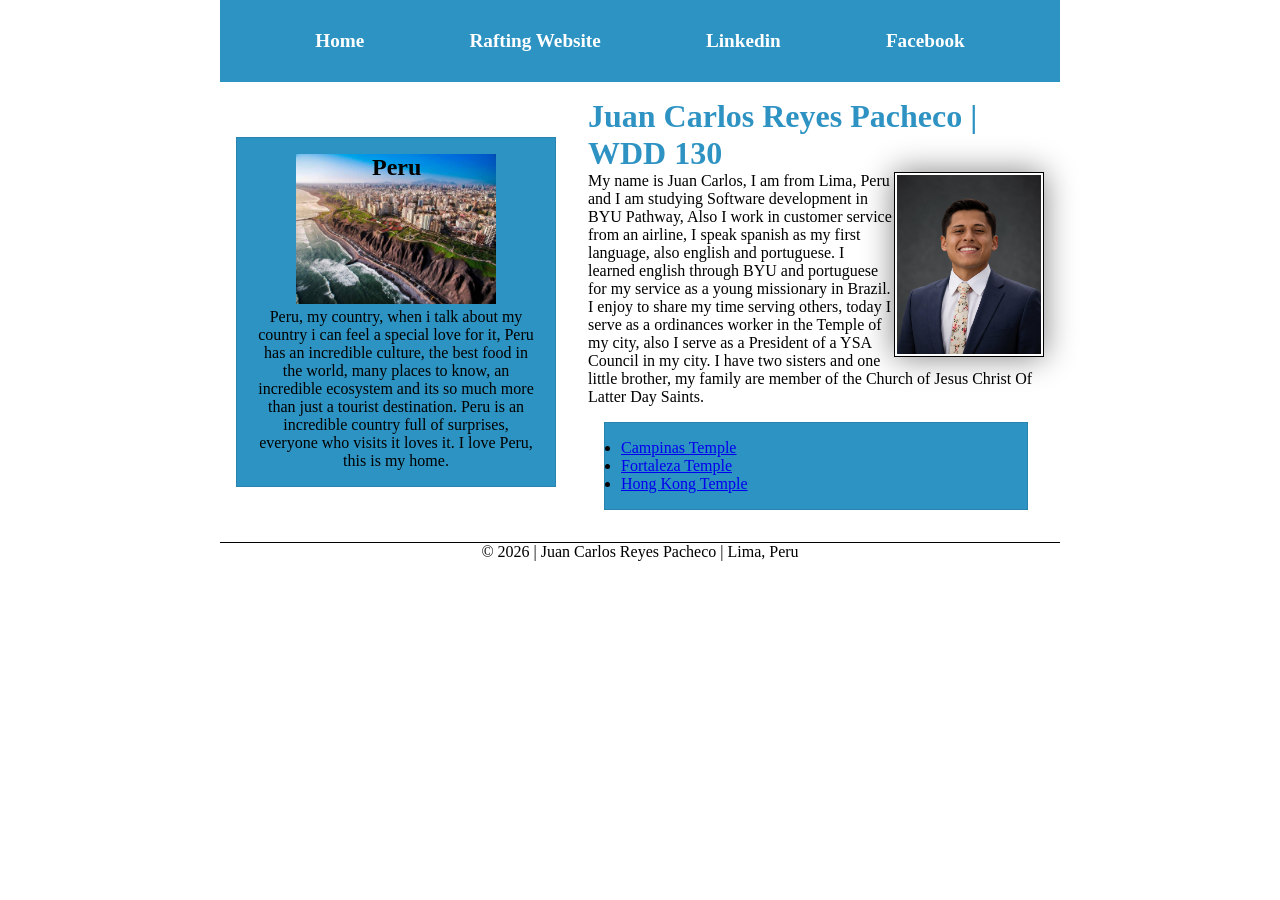
<file: index.html>
<!DOCTYPE html>
<html lang="en">

<head>
    <meta charset="UTF-8">
    <meta name="viewport" content="width=device-width, initial-scale=1.0">
    <title>Juan Carlos Reyes Pacheco | WDD 130 </title>
    <meta name="description"
      content="This is WDD 130 Course created by Juan Carlos Reyes Pacheco, the purpose of this page its to know more about me.">
    <meta name="author" content="Juan Carlos Reyes Pacheco">
    <link rel="stylesheet" href="styles/styles.css">
</head>

<body>
    <header>
        <nav>
            <a href="#">Home</a>
            <a href="wwr/">Rafting Website</a>
            <a href="https://www.linkedin.com/in/juan-carlos-reyes-1b0127327/">Linkedin</a>
            <a href="https://www.facebook.com">Facebook</a>
        </nav>
    </header>

    <div class="grid">
        <main>
            <h1>Juan Carlos Reyes Pacheco | WDD 130</h1>
            <img src="./images/profile.jpg" alt="profile_juan_photo" width="200">
            <p>My name is Juan Carlos, I am from Lima, Peru and I am studying Software development
                in
                BYU Pathway, Also I work in customer service from an airline, I speak spanish as my
                first language, also english and portuguese. I learned english through BYU and
                portuguese for my service as a young missionary in Brazil. I enjoy to share my time
                serving others, today I serve as a ordinances worker in the Temple of my city, also
                I
                serve as a President of a YSA Council in my city. I have two sisters and one little
                brother, my family are member of the Church of Jesus Christ Of Latter Day Saints.
            </p>

            <ul class="box">
                <li><a
                      href="https://www.churchofjesuschrist.org/temples/details/campinas-brazil-temple?lang=spa">Campinas
                        Temple</a></li>
                <li><a
                      href="https://www.churchofjesuschrist.org/temples/details/fortaleza-brazil-temple?lang=spa">Fortaleza
                        Temple</a></li>
                <li><a
                      href="https://www.churchofjesuschrist.org/temples/details/hong-kong-china-temple?lang=spa">Hong
                        Kong Temple</a></li>
            </ul>
        </main>
        <aside class="box">
            <h2>Peru</h2>
            <img src="images/peru.jpg" alt="picture of Peru">
            <p>Peru, my country, when i talk about my country i can feel a special love for it, Peru
                has an incredible culture, the best food in the world, many places to know, an
                incredible ecosystem and its so much more than just a tourist destination. Peru is
                an
                incredible
                country full of surprises, everyone who visits it loves it. I love Peru, this is
                my home.</p>
        </aside>
    </div>

    <footer>
        <p>&copy; 2026 | Juan Carlos Reyes Pacheco | Lima, Peru
        </p>
    </footer>
</body>

</html>
</file>
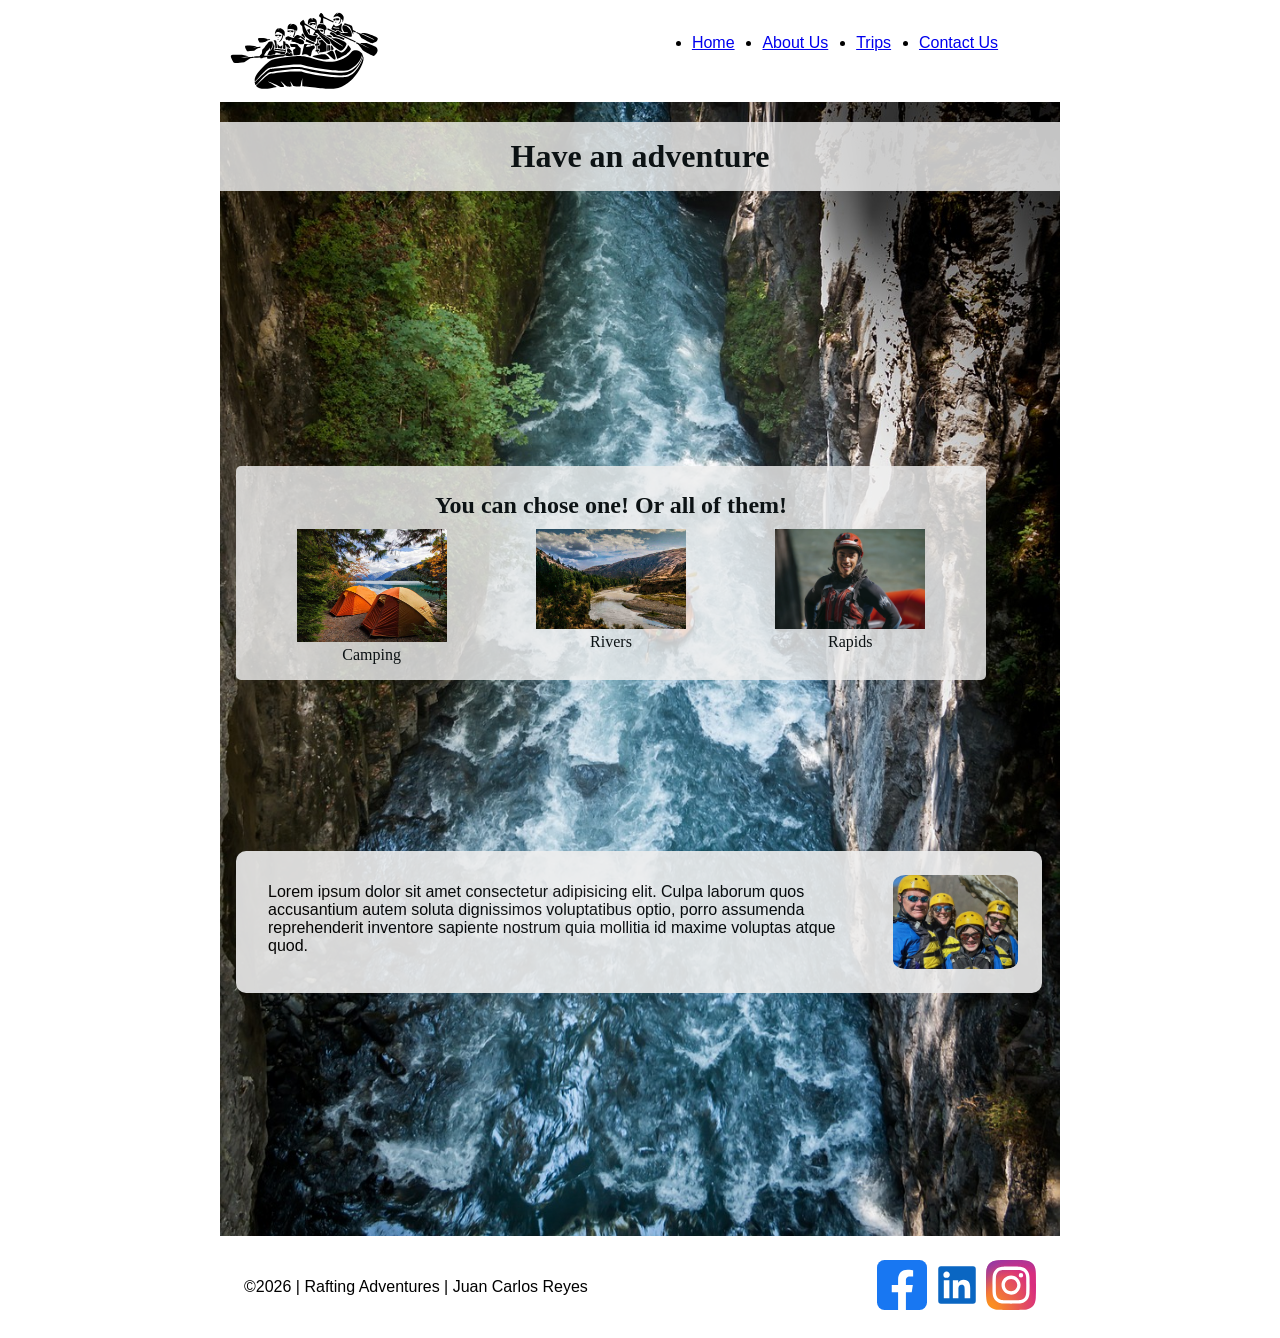
<file: wwr/index.html>
<!DOCTYPE html>
<html lang="en">

<head>
    <meta charset="UTF-8">
    <meta name="viewport" content="width=device-width, initial-scale=1.0">
    <title>Home Page</title>
    <link rel="stylesheet" href="styles/rafting.css">
</head>

<body>
    <header>
        <img src="images/logo_proyect.svg" alt="rafting site logo">
        <nav>
            <ul>
                <li><a href="index.html">Home</a></li>
                <li><a href="about.html">About Us</a></li>
                <li><a href="trips.html">Trips</a></li>
                <li><a href="contact.html">Contact Us</a></li>
            </ul>
        </nav>
    </header>
    <main>
        <div class="home">
            <img src="images/rafting-home-page.jpg" alt="photo of people in the river on a boat">
            <h1>Have an adventure</h1>
            <article>
                <img src="images/happier.jpg" alt="customer with smile">
                <p>Lorem ipsum dolor sit amet consectetur adipisicing elit. Culpa laborum quos
                    accusantium autem soluta dignissimos voluptatibus optio, porro assumenda
                    reprehenderit inventore sapiente nostrum quia mollitia id maxime voluptas atque
                    quod.</p>
            </article>
        </div>
        <section class="employees  services">
            <h2>You can chose one! Or all of them!</h2>
            <div class="single">
                <figure>
                    <img src="images/camping.jpg" alt="camping photo">
                    <figcaption>Camping</figcaption>
                </figure>
                <figure>
                    <img src="images/rivers.jpg" alt="river photo">
                    <figcaption>Rivers</figcaption>
                </figure>
                <figure>
                    <img src="images/employee3.jpg" alt="lake in the middle of the forest">
                    <figcaption>Rapids</figcaption>
                </figure>
            </div>
        </section>

    </main>
    <footer>
        <div>
            <p>&copy;2026 | Rafting Adventures | Juan Carlos Reyes</p>
        </div>
        <nav class="socialmedia">
            <a href="https://www.facebook.com">
                <img src="images/facebooklogo.svg" alt="Facebook Icon">
            </a>
            <a href="https://www.linkedin.com">
                <img src="images/linkedinlogo.svg" alt="Linkedin Icon">
            </a>
            <a href="https://www.instagram.com">
                <img src="images/logoinstagram.svg" alt="Instagram Icon">
            </a>
        </nav>
    </footer>

</body>

</html>
</file>
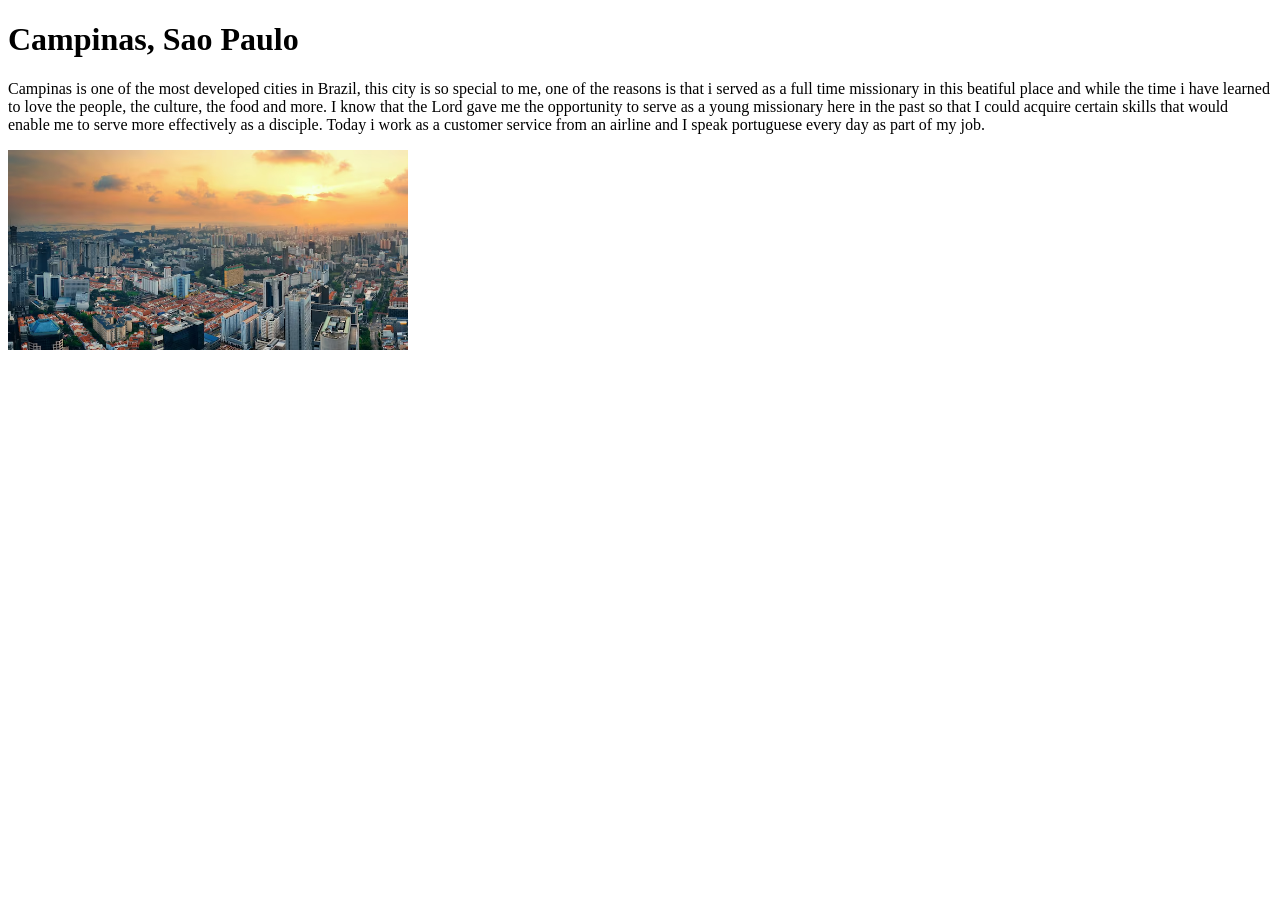
<file: week01/favorite-city.html>
<!DOCTYPE html>
<html lang="en">

<head>
    <meta charset="UTF-8">
    <meta name="viewport" content="width=device-width, initial-scale=1.0">
    <title>WDD 130 | My Favorite City</title>
</head>

<body>
    <h1>Campinas, Sao Paulo</h1>
    <p>Campinas is one of the most developed cities in Brazil, this city is so special to me,
        one of the reasons is that i served as a full time missionary in this beatiful place and
        while the time i have learned to love the people, the culture, the food and more. I know
        that the Lord gave me the opportunity to serve as a young missionary here in the past so
        that
        I could acquire certain skills that would enable me to serve more effectively as a disciple.
        Today i
        work as a customer service from an airline and I speak portuguese every day as part of my
        job. </p>
    <img src="./images/campinas.avif" alt="campinas_temple_photo" width="400">
</body>

</html>
</file>
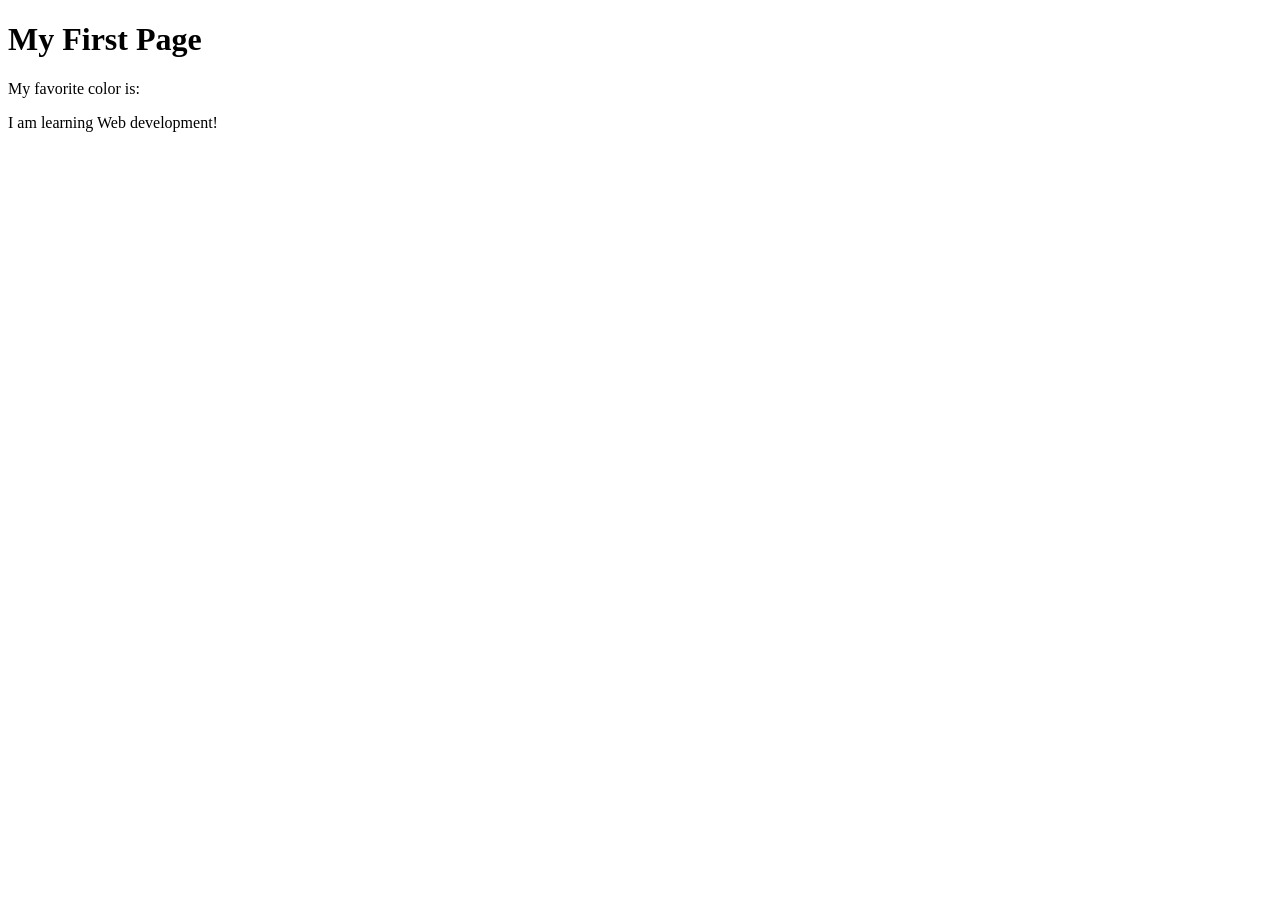
<file: week01/first-page.html>
<!DOCTYPE html>
<html lang="en">

<head>
    <meta charset="UTF-8">
    <meta name="viewport" content="width=device-width, initial-scale=1.0">
    <title>My First Page</title>
</head>

<body>
    <h1>My First Page</h1>
    <p>My favorite color is: </p>
    <p>I am learning Web development!</p>
</body>

</html>
</file>
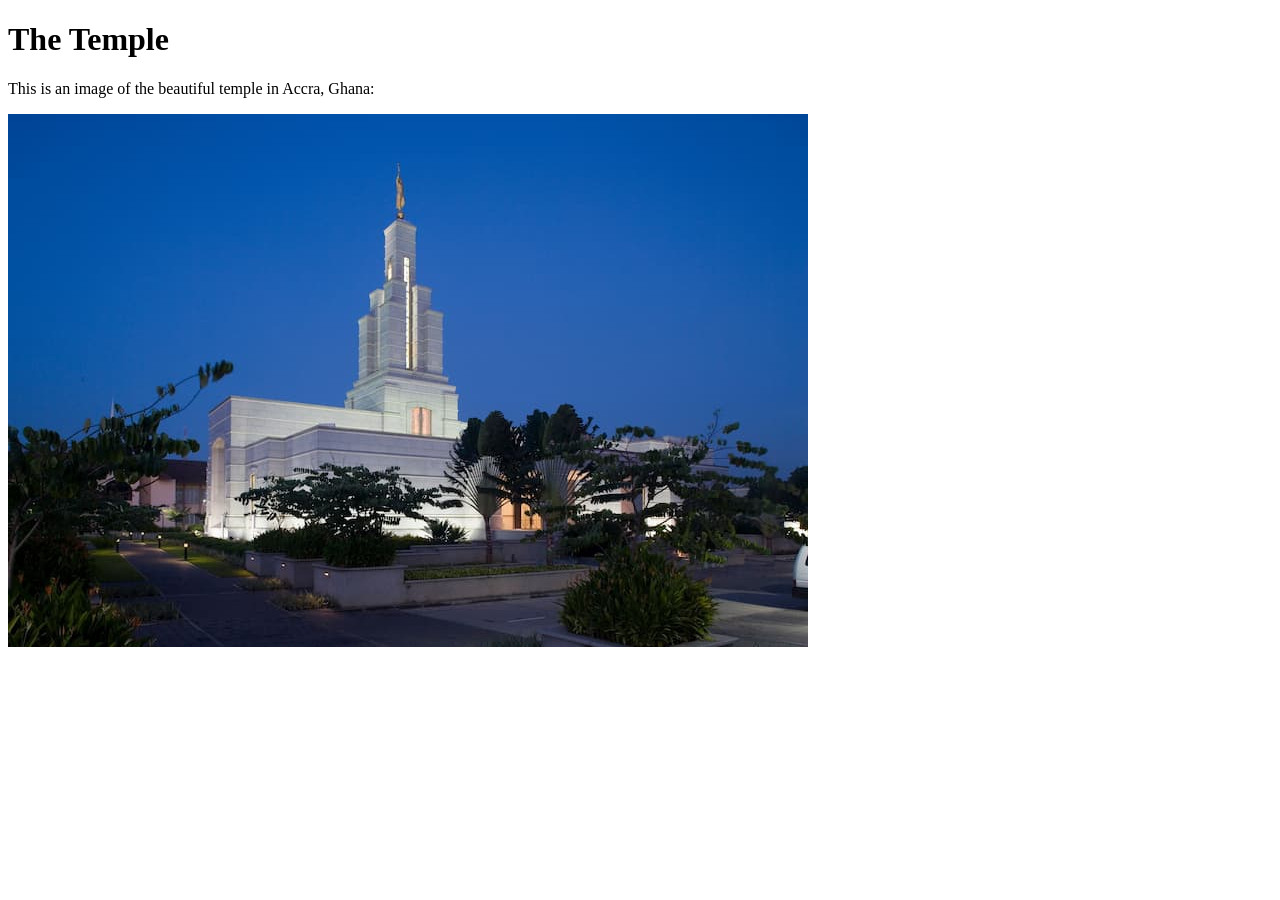
<file: week01/images-solution.html>
<!DOCTYPE html>
<html lang="en">
<head>
    <meta charset="UTF-8">
    <meta name="viewport" content="width=device-width, initial-scale=1.0">
    <title>Temple Image</title>
</head>
<body>
    <h1>The Temple</h1>
    <p>This is an image of the beautiful temple in Accra, Ghana:</p>
    <img src="images/temple-small.jpg" alt="The Accra Ghana Temple">
    
</body>
</html>
</file>
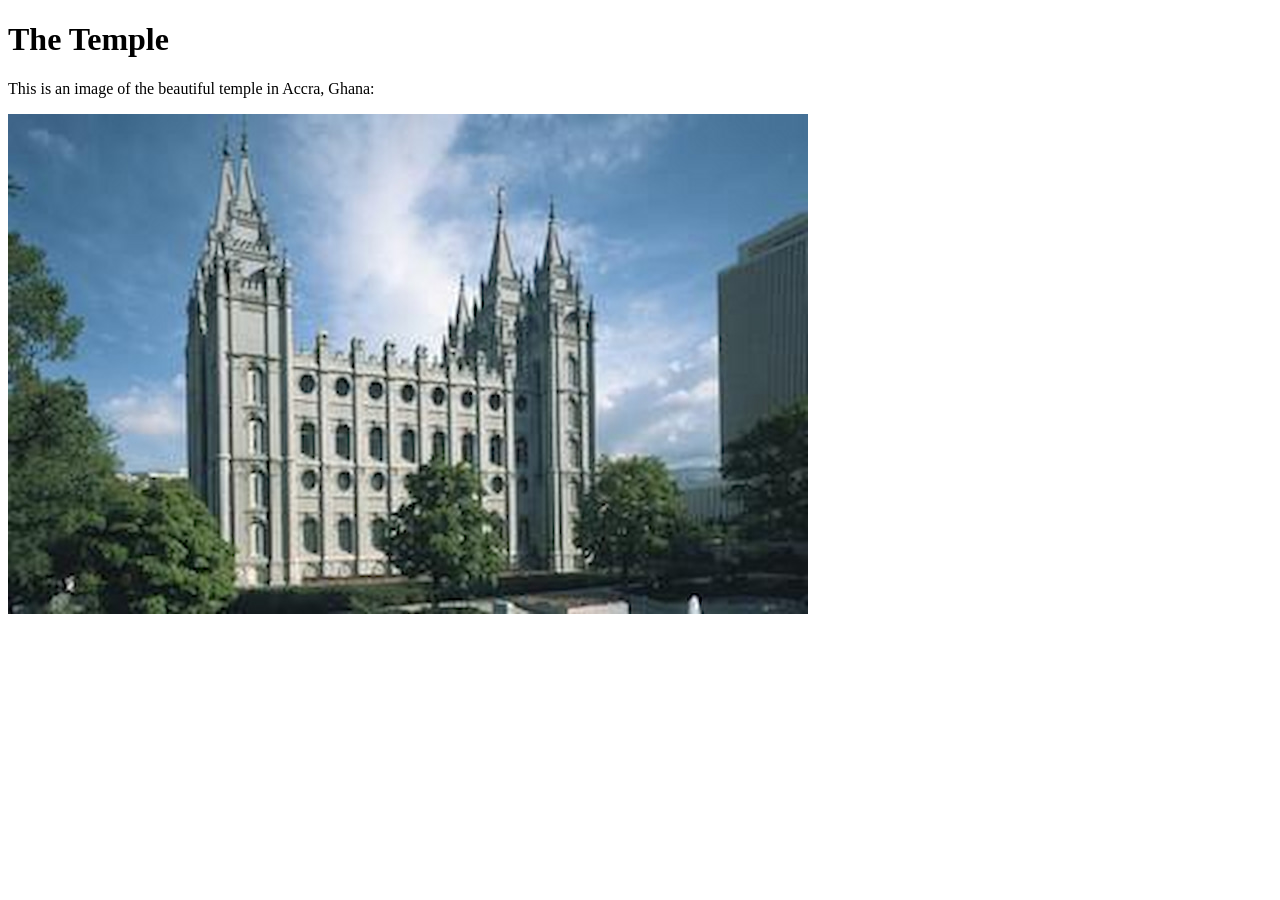
<file: week01/images.html>
<!DOCTYPE html>
<html lang="en">

<head>
    <meta charset="UTF-8">
    <meta name="viewport" content="width=device-width, initial-scale=1.0">
    <title>Temple Image</title>
</head>

<body>
    <h1>The Temple</h1>
    <p>This is an image of the beautiful temple in Accra, Ghana:</p>
    <img src="./images/temple-small (2).jpg" alt="The Accra Ghana Temple">

</body>

</html>
</file>
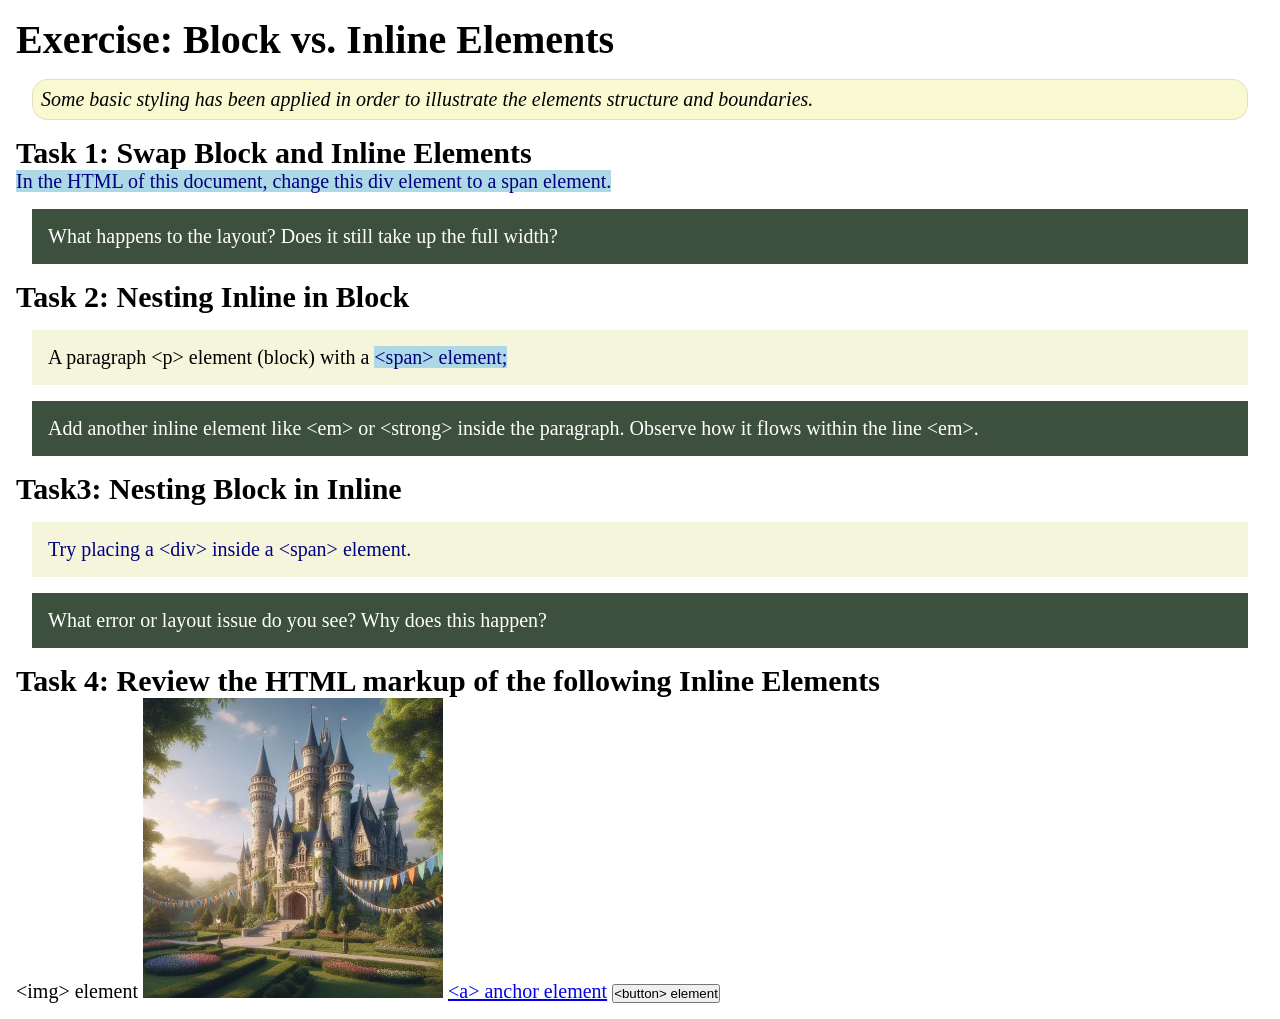
<file: week02/block-vs-inline.html>
<!DOCTYPE html>
<html lang="en">

<head>
    <meta charset="UTF-8">
    <meta name="viewport" content="width=device-width, initial-scale=1.0">
    <title>Exercise: Block vs. Inline Elements</title>
    <link rel="stylesheet" href="styles/block-vs-inline.css">
</head>

<body>
    <main>
        <h1>Exercise: Block vs. Inline Elements</h1>
        <p class="note">Some basic styling has been applied in order to illustrate the elements
            structure and
            boundaries.</p>

        <h2>Task 1: Swap Block and Inline Elements</h2>
        <span>In the HTML of this document, change this div element to a span element.</span>

        <p class="question">What happens to the layout? Does it still take up the full width?</p>

        <h2>Task 2: Nesting Inline in Block</h2>
        <p>A paragraph &lt;p&gt; element (block) with a <span>&lt;span&gt; element;</span></p>
        <p class="question">Add another inline element like &lt;em&gt; or &lt;strong&gt; inside the
            paragraph. Observe
            how it flows within the line &lt;em&gt.</p>

        <h2>Task3: Nesting Block in Inline</h2>
        <span>
            <div>Try placing a &lt;div&gt; inside a &lt;span&gt; element.</div>
        </span>
        <p class="question">What error or layout issue do you see? Why does this happen?</p>


        <h2>Task 4: Review the HTML markup of the following Inline Elements</h2>
        &lt;img&gt; element
        <img src="images/castle.webp" alt="placeholder image (images are inline)" width="300"
          height="300">
        <a href="https://churchofjesuschrist.org">&lt;a&gt; anchor element</a>
        <button type="button">&lt;button&gt; element</button>
    </main>
</body>

</html>
</file>
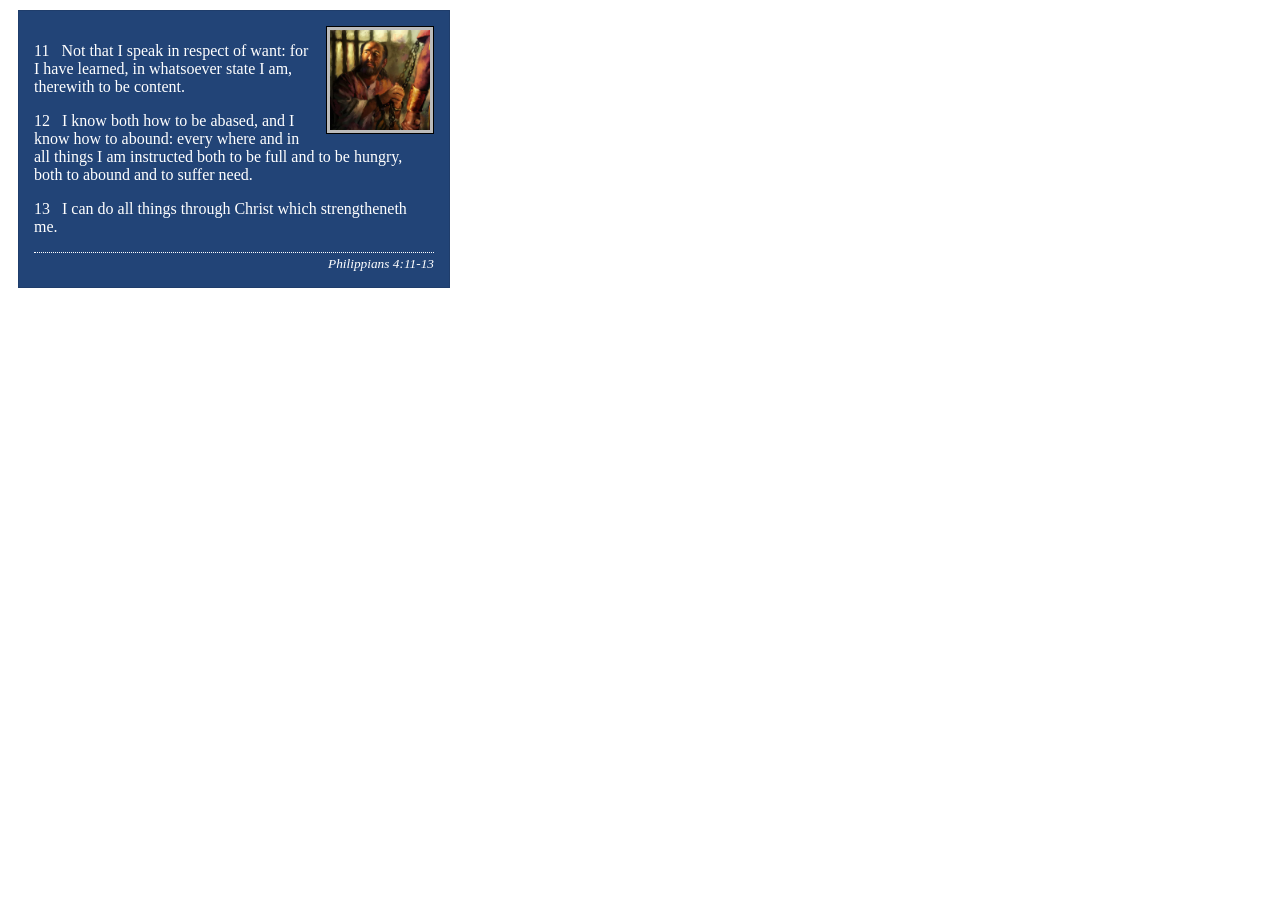
<file: week02/box-model-solution.html>
<!DOCTYPE html>
<html lang="en">
<head>
    <meta charset="UTF-8">
    <meta name="viewport" content="width=device-width, initial-scale=1.0">
    <title>Box Model Activity</title>
    <link rel="stylesheet" href="styles/box-model-solution.css">
</head>
<body>
    <main>
        <div class="callout">
            <img src="images/apostle-paul-imprisoned.webp" alt="Paul the Apostle - Imprisoned in Rome" width="200" height="200">
            <blockquote>
                <p>11 &nbsp; Not that I speak in respect of want: for I have learned, in whatsoever state I am, therewith to be content.</p>
                <p>12 &nbsp; I know both how to be abased, and I know how to abound: every where and in all things I am instructed both to be full and to be hungry, both to abound and to suffer need.</p>
                <p>13 &nbsp; I can do all things through Christ which strengtheneth me.</p>
            </blockquote>
            <cite>Philippians 4:11-13</cite>
        </div>
    </main>
</body>
</html>
</file>
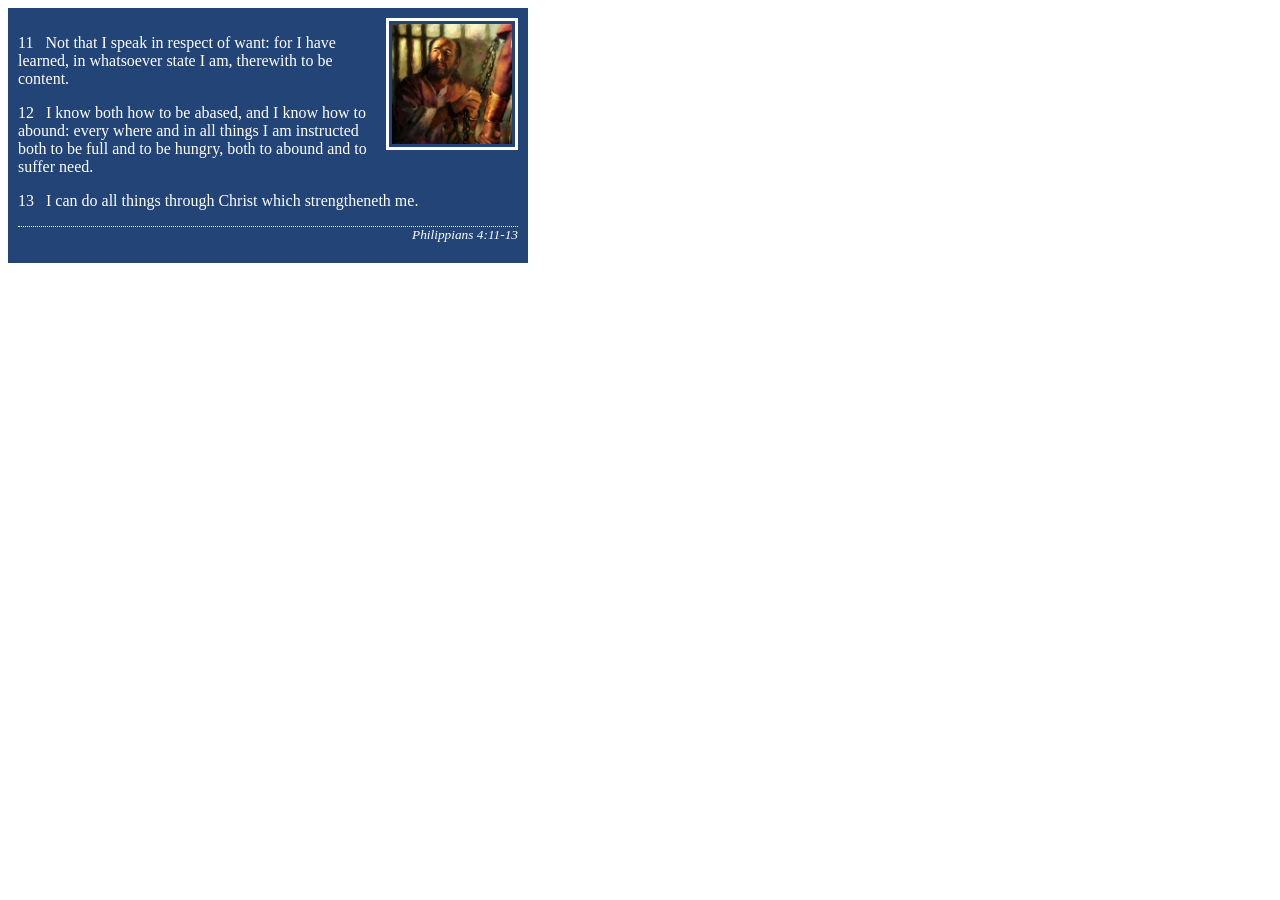
<file: week02/box-model.html>
<!DOCTYPE html>
<html lang="en">

<head>
    <meta charset="UTF-8">
    <meta name="viewport" content="width=device-width, initial-scale=1.0">
    <title>Box Model Activity</title>
    <link rel="stylesheet" href="styles/box-model.css">
</head>

<body>
    <main>
        <div class="callout">
            <img src="images/apostle-paul-imprisoned.webp"
              alt="Paul the Apostle - Imprisoned in Rome" width="200" height="200">
            <blockquote>
                <p>11 &nbsp; Not that I speak in respect of want: for I have learned, in whatsoever
                    state I am, therewith to be content.</p>
                <p>12 &nbsp; I know both how to be abased, and I know how to abound: every where and
                    in all things I am instructed both to be full and to be hungry, both to abound
                    and to suffer need.</p>
                <p>13 &nbsp; I can do all things through Christ which strengtheneth me.</p>
            </blockquote>
            <cite>Philippians 4:11-13</cite>
        </div>
    </main>
</body>

</html>
</file>
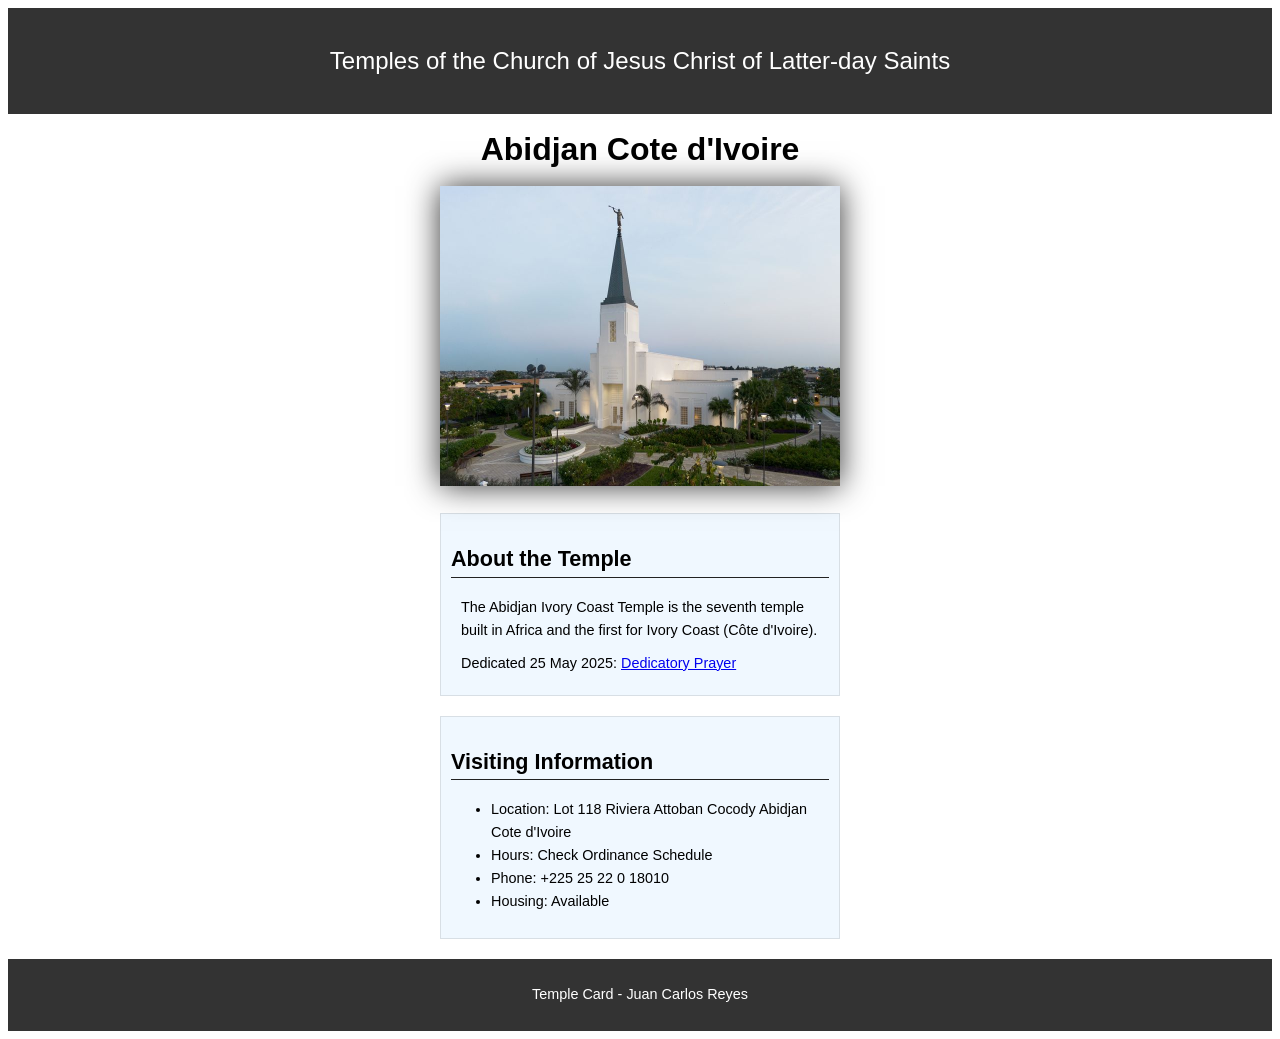
<file: week02/temple.html>
<!DOCTYPE html>
<html lang="en">

<head>
    <meta charset="UTF-8">
    <meta name="viewport" content="width=device-width, initial-scale=1.0">
    <title>Temple Card - Abidjan Cote d'Ivoire</title>
    <link rel="stylesheet" href="styles/temple.css">
</head>

<body>
    <header>
        <p>Temples of the Church of Jesus Christ of Latter-day Saints</p>
    </header>
    <main>
        <h1>Abidjan Cote d'Ivoire</h1>
        <picture>
            <img src="images/abidjan-ivory-coast.jpeg" alt="Abidjan Cote d'Ivoire Temple">
        </picture>
        <section>
            <h2>About the Temple</h2>
            <p>The Abidjan Ivory Coast Temple is the seventh temple built in Africa and the first
                for Ivory Coast (Côte
                d'Ivoire).</p>
            <p>Dedicated 25 May 2025: <a
                  href="https://www.churchofjesuschrist.org/temples/dedicatory-prayer/abidjan-ivory-coast-temple/2025-05-25?lang=eng"
                  target="_blank" rel="noopener noreferrer">Dedicatory Prayer</a></p>
        </section>
        <section>
            <h2>Visiting Information</h2>
            <ul>
                <li>Location: Lot 118 Riviera Attoban Cocody Abidjan Cote d'Ivoire</li>
                <li>Hours: Check Ordinance Schedule</li>
                <li>Phone: +225 25 22 0 18010</li>
                <li>Housing: Available</li>
            </ul>
        </section>
    </main>
    <footer>
        <p>Temple Card - Juan Carlos Reyes</p>
    </footer>
</body>

</html>
</file>
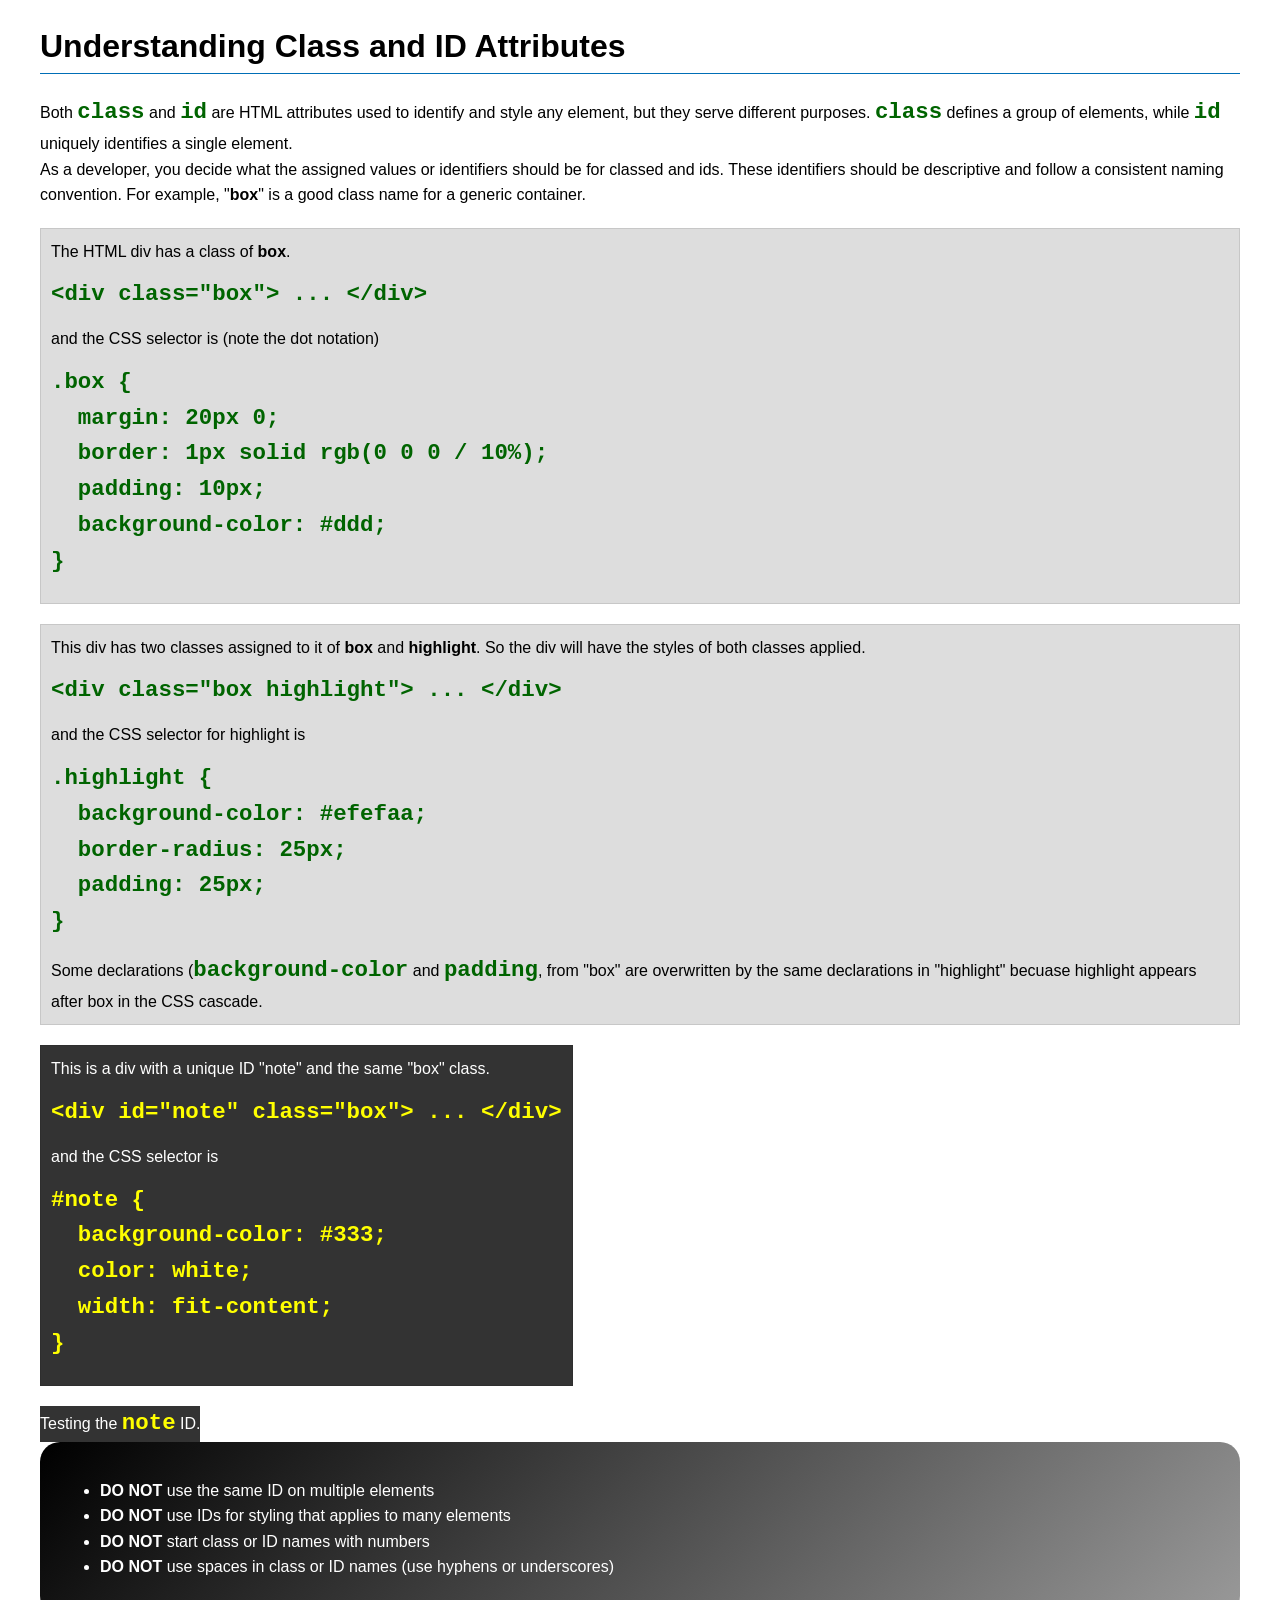
<file: week03/class-and-id.html>
<!DOCTYPE html>
<html lang="en">

<head>
    <meta charset="UTF-8">
    <meta name="viewport" content="width=device-width, initial-scale=1.0">
    <title>Class vs ID Attributes</title>
    <link rel="stylesheet" href="styles/class-and-id.css">
</head>

<body>
    <h1>Understanding Class and ID Attributes</h1>
    <p>Both <code>class</code> and <code>id</code> are HTML attributes used to identify and style
        any element, but they
        serve different purposes. <code>class</code> defines a group of elements, while
        <code>id</code> uniquely
        identifies a single element.
    </p>
    <p>As a developer, you decide what the assigned values or identifiers should be for classed and
        ids. These
        identifiers should be
        descriptive and follow a consistent naming convention. For example, "<strong>box</strong>"
        is a good class name
        for a generic container.</p>
    <div class="box">
        <p>The HTML div has a class of <strong>box</strong>.</p>
        <pre><code class="html">&lt;div class="box"&gt; ... &lt;/div&gt;</code></pre>
        and the CSS selector is (note the dot notation)
        <pre><code class="css">.box {
  margin: 20px 0;
  border: 1px solid rgb(0 0 0 / 10%);
  padding: 10px;
  background-color: #ddd; 
}</code></pre>
    </div>

    <div class="box">
        <p>This div has two classes assigned to it of <strong>box</strong> and
            <strong>highlight</strong>. So the div
            will have the styles of both classes applied.
        </p>
        <pre><code class="html">&lt;div class="box highlight"&gt; ... &lt;/div&gt;</code></pre>
        and the CSS selector for highlight is
        <pre><code class="css">.highlight {
  background-color: #efefaa;
  border-radius: 25px;
  padding: 25px;
}</code></pre>
        <p>Some declarations (<code>background-color</code> and <code>padding</code>, from "box" are
            overwritten by the same declarations in "highlight" becuase highlight appears after box
            in the CSS cascade.</p>
    </div>

    <div id="note" class="box">
        <p>This is a div with a unique ID "note" and the same "box" class.</p>
        <pre><code class="html">&lt;div id="note" class="box"&gt; ... &lt;/div&gt;</code></pre>
        and the CSS selector is
        <pre><code class="css">#note {
  background-color: #333;
  color: white;
  width: fit-content;
}</code></pre>
    </div>

    <div id="note">
        <p>Testing the <code>note</code> ID.</p>
    </div>

    <section id="best-practice">
        <ul>
            <li><strong>DO NOT</strong> use the same ID on multiple elements</li>
            <li><strong>DO NOT</strong> use IDs for styling that applies to many elements</li>
            <li><strong>DO NOT</strong> start class or ID names with numbers</li>
            <li><strong>DO NOT</strong> use spaces in class or ID names (use hyphens or underscores)
            </li>
        </ul>
    </section>


</body>

</html>
</file>
<file: styles/styles.css>
* {
    margin: 0;
    padding: 0;
    box-sizing: border-box;
}

:root {
    --primary-color: #027db6d3;
    --second-color: black;
}

nav {
    background-color: var(--primary-color);
    padding: 10px;
    display: flex;
    justify-content: space-evenly;
    align-items: center;

}

nav a {
    color: white;
    display: block;
    padding: 20px;
    text-decoration: none;
    font-size: 1.2rem;
    font-weight: 700;
    color: #fff;
}

h1 {
    color: var(--primary-color);
}

main img {
    width: 150px;
    height: auto;
    border: 1px solid var(--second-color);
    padding: 2px;
    box-shadow: 0 0 30px gray;
}

p {
    padding: 0px;
}

aside {
    max-width: 20rem;
    text-align: center;
    position: relative;
    grid-row: 1/2;
}

aside img {
    width: 200px;
    height: auto;
}

footer {
    margin-top: 15px;
    border-top: 1px solid var(--second-color);
    text-align: center;
}

/* CLASS SELECTORS  */

.box {
    margin: 1rem;
    border: 1px solid rgb(0 0 0 / 10%);
    padding: 1rem;
    background-color: var(--primary-color);
    color: var(--second-color);
}

main img {
    float: right;
}

aside h2 {
    position: absolute;
    left: 135px;
}

header,
footer,
.grid {
    max-width: 840px;
    margin: 0 auto;
}

.grid {
    display: grid;
    align-items: center;
}

main {
    grid-column: 2/3;
    margin: 1rem;
}
</file>
<file: wwr/styles/rafting.css>
:root {
    --body-font: Arial, Helvetica, sans-serif;
    --heading-font: "Times New Roman", "Georgia, serif";
    --primary-color: rgba(0, 113, 206, 0.884);
    --background-color: #eee;
    --secondary-color: rgb(12, 18, 20);
    --background-opacity: #eeeeeed2;
}

* {
    margin: 0;
    padding: 0;
    box-sizing: border-box;
}

body {
    font-family: var(--body-font);
}

header {
    display: grid;
    grid-template-columns: 1fr 1fr;
    padding: 10px;
}

header nav ul {
    display: flex;
    justify-content: space-evenly;
    align-items: center;
}

header img {
    max-width: 150px;
    height: auto;

}

header,
main,
footer {
    width: 840px;
    margin: 0 auto;
}

h1,
h2 {
    font-family: var(--heading-font);
    color: var(--primary-color);
}

nav,
p,
section,
article {
    margin: 16px;
    padding: 8px;
}

.socialmedia a {
    text-decoration: none;
}

.socialmedia a img {
    width: 50px;
    height: auto;
}

.hero {
    position: relative;
}

.hero img {
    display: block;
    width: 100%;
    height: auto;
}

.hero h1 {
    position: absolute;
    top: 20px;
    width: 100%;
    padding: 16px;
    text-align: center;
    opacity: 0.8;
    background-color: var(--background-color);
}

.hero article {
    position: absolute;
    bottom: 20px;
    width: 96%;
    background-color: var(--background-color);
    opacity: 0.9;
    border-radius: 10px;

}

.hero article img {
    float: right;
    width: 125px;
    border-radius: 10%;
    margin: 16px;
}

.history {
    display: grid;
    grid-template-columns: repeat(3, 1fr);
    align-items: center;

}

.photo {
    grid-column: 2/3;
    display: flex;
    flex-wrap: wrap;
    justify-content: center;
}

.history h2 {
    grid-column: 2/3;
}

.paragraph1 {
    grid-row: 1/2;
}

.history .photo img {
    width: 100%;
    border-radius: 25px;
    padding: 15px;
}

footer {
    display: grid;
    grid-template-columns: 4fr 1fr;
    align-items: center;
}

footer div {
    grid-column: 1/3;
    justify-items: end;
}

footer nav {
    grid-column: 3/4;
    align-items: end;
}

figure img {
    width: 100%;
}

.adventure {
    display: grid;
    grid-template-columns: repeat(5, 1fr);
    gap: 5%;
}

.adventure h2 {
    grid-column: 1/6;
    margin: 0 auto;
    ;
}

.title {
    text-align: center;
}

.title h1 {
    color: var(--primary-color);

}

.title p {
    font-size: medium;
    margin: 0;
    padding: 0;
}

.container {
    display: grid;
    grid-template-columns: 1fr 1fr;
    padding: 20px;
    ;
}

.map {
    text-align: start;
}

.map iframe {
    height: 100%;
    width: auto;
}

.form-contact {
    display: grid;
    width: 350px;
    margin: 0;
    font-size: medium;
    gap: 10px;
}

.square {
    display: grid;
}

.first-name,
.addres {
    grid-template-columns: 1fr 3fr;
}

.options .container-message {
    display: grid;
    grid-template-columns: 1fr
}

.container-message textarea {
    min-height: 60px;
    max-width: 100%;
}

.container-option {
    grid-template-columns: 1fr 3fr;
}

.container-option input {
    width: 13px;
    text-align: start;
}

.container-option p {
    padding-left: 0;
    margin-left: 0;
}

.options {
    grid-template-columns: 1fr 7fr;
}

label,
input,
button,
select,
textarea {
    font-family: system-ui, -apple-system, BlinkMacSystemFont, 'Segoe UI', Roboto, Oxygen, Ubuntu, Cantarell, 'Open Sans', 'Helvetica Neue', sans-serif;
}

label {
    text-align: start;
    padding-right: 1rem;
}

input,
select,
textarea {
    padding: 0.4rem;
    font-size: 0.9rem;
}

button {
    width: 100%;
    padding: 5px;
    border-radius: 5px;
}

button:hover {
    background-color: blue;
    color: white;
}

.employees {
    border: 2px solid gray;
    border-radius: 5px;
}

.single {
    display: flex;
    justify-content: space-around;
}

.single figure img {
    width: 150px;
}

.employees h2 {
    grid-column: 1/4;
    margin: 0 auto;
    text-align: center;
    padding: 10px 0 10px 0;
}

figcaption {
    text-align: center;
}

.home,
.services {
    position: relative;
}

.home img {
    display: block;
    width: 100%;
    height: auto;
}

.home h1 {
    position: absolute;
    top: 20px;
    width: 100%;
    padding: 16px;
    text-align: center;
    background-color: var(--background-opacity);
    font-family: fantasy;
    color: var(--secondary-color);

}

.services {
    position: absolute;
    max-width: 840px;
    min-width: 750px;
    top: 50%;
    padding: 16px;
    text-align: center;
    font-family: fantasy;
    color: var(--secondary-color);
    border: none;
    background-color: var(--background-opacity);
}

.services h2 {
    color: var(--secondary-color);
}

.home article {
    position: absolute;
    bottom: 20%;
    width: 96%;
    background-color: var(--background-color);
    opacity: 0.9;
    border-radius: 10px;
}

.home article img {
    float: right;
    width: 125px;
    border-radius: 10%;
    margin: 16px;
}

.boton article {
    width: 300px;
    font-size: x-large;
}
</file>
<file: week02/styles/block-vs-inline.css>
* {
    margin: 0;
    padding: 0;
}

body {
    font-size: 20px;
    margin: 1rem;
}

p,
div {
    background-color: beige;
    margin: 1rem;
    padding: 1rem;
}

span {
    color: navy;
    background-color: lightblue;
}

code {
    margin: 0;
    padding: 0;
    color: green;
    font-size: 1.2rem;
}

.note {
    font-style: italic;
    background-color: lightgoldenrodyellow;
    border-radius: 1rem;
    border: 1px solid rgb(0 0 0 / 10%);
    margin: 1rem;
    padding: .5rem;
}

.question {
    background-color: #3d503d;
    color: #fff;
}
</file>
<file: week02/styles/box-model-solution.css>
.callout {
    max-width: 400px;
    margin: 10px;
    border: 1px solid rgba(0, 0, 0, .1);
    padding: 15px;
    background-color: #247;
    color: #fff;
}

.callout img {
    float: right;
    margin: 0 0 10px 15px;
    border: 1px solid #000;
    padding: 3px;
    background-color: #bbb;
    width: 100px;
    height: auto;

}

blockquote {
    margin: 0;
}

cite {
    display: block;
    border-top: 1px dotted #fff;
    padding-top: 3px;
    text-align: right;
    font-size: smaller;
}
</file>
<file: week02/styles/box-model.css>
.callout {
    background-color: #224477;
    max-width: 500px;
    height: auto;
    padding: 10px;
    color: white;
}

.callout img {
    float: right;
    margin: 0 0 10PX 15px;
    width: 120px;
    height: auto;
    padding: 3px;
    border: 3px solid white;
}

blockquote {
    margin: auto;
}

cite {
    font-size: smaller;
    padding-bottom: 10px;
    display: block;
    text-align: right;
    border-top: 1px dotted white;
}
</file>
<file: week02/styles/temple.css>
body {
    font-family: Arial, Helvetica, sans-serif;
    line-height: 1.6;
}

header,
footer {
    background-color: #333;
    color: white;
    padding: 10px 0;
    text-align: center;
    font-size: 1.5rem;
}

main {
    width: 400px;
    margin: 0 auto;

}

h1 {
    margin: 10px;
    text-align: center;
}

h2 {
    border-bottom: 1px solid #222;
}

img {
    width: 100%;
    height: auto;
    box-shadow: 0 0 30px #333;
}

section {
    margin: 20px 0;
    border: 1px solid rgb(0 0 0 / 10%);
    padding: 10px;
    background-color: aliceblue;
    font-size: .9rem;
}

section p {
    margin: 10px;
}

footer {
    font-size: .9rem;
}
</file>
<file: week03/styles/class-and-id.css>
body {
    font-family: Arial, sans-serif;
    line-height: 1.6;
    margin: 0;
    padding: 0 40px;
}

h1 {
    border-bottom: 1px solid rgb(0 110 182);
    padding-bottom: 0;
}

p {
    margin: 0;
}

code {
    color: darkgreen;
    font-weight: 700;
    font-size: 1.4rem;
}

/* Class examples - can be reused */

.box {
    margin: 20px 0;
    border: 1px solid rgb(0 0 0 / 10%);
    padding: 10px;
    background-color: #ddd;
    /* this is shorthand for #dddddd */
}

.highlight {
    background-color: #efefaa;
    border-radius: 25px;
    padding: 25px;
}

/* ID examples - should be unique */

#note {
    background-color: #333;
    color: white;
    width: fit-content;
}

#note code {
    color: yellow;
}

#best-practice {
    background: linear-gradient(135deg, #000 0%, #999 100%);
    color: white;
    border-radius: 20px;
    padding: 20px
}
</file>
